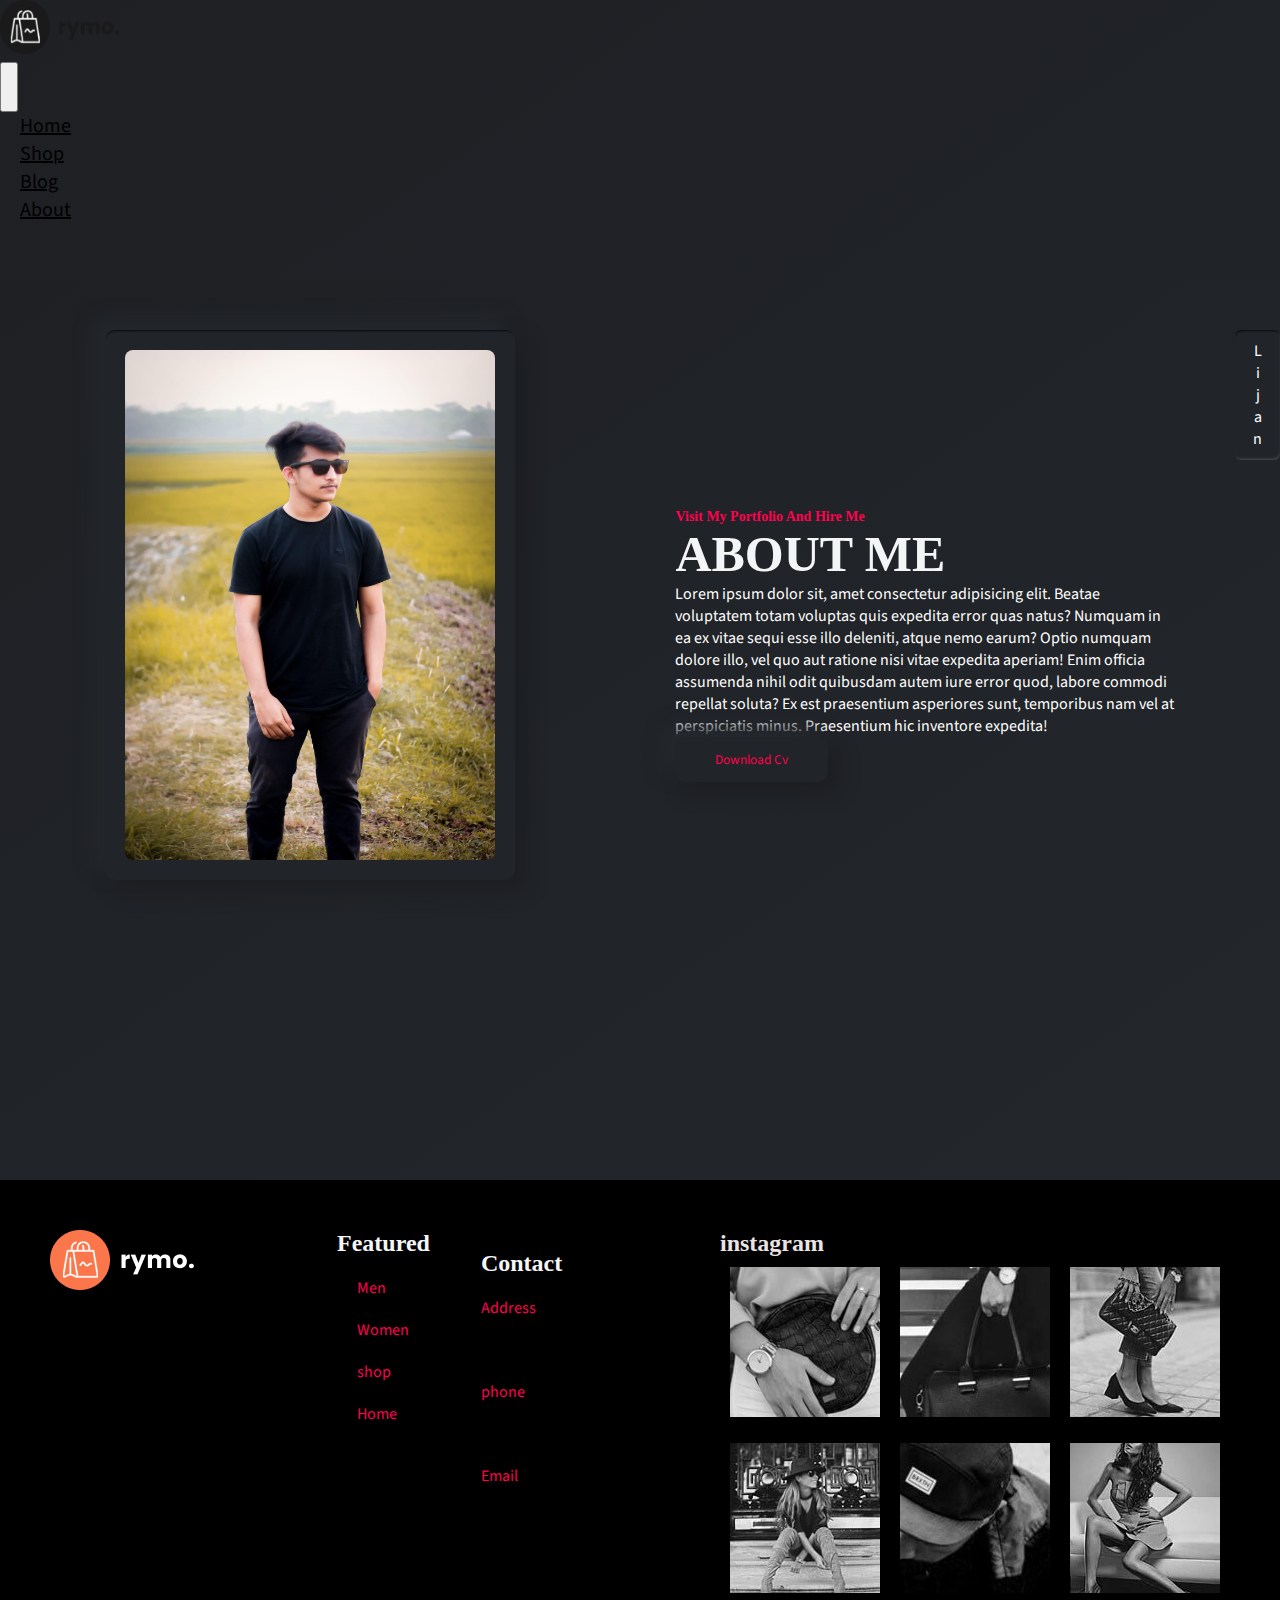
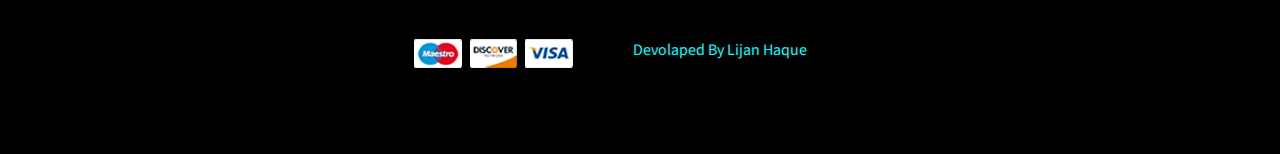
<file: About.html>
<!doctype html>
<html lang="en">
  <head>
    <!-- Required meta tags -->
    <meta charset="utf-8">
    <meta name="viewport" content="width=device-width, initial-scale=1">

    <!-- Bootstrap CSS -->
    <link href="https://cdn.jsdelivr.net/npm/bootstrap@5.1.3/dist/css/bootstrap.min.css" rel="stylesheet" integrity="sha384-1BmE4kWBq78iYhFldvKuhfTAU6auU8tT94WrHftjDbrCEXSU1oBoqyl2QvZ6jIW3" crossorigin="anonymous">
    <link rel="stylesheet" href="./Style.css">
    <link rel="stylesheet" href="https://cdnjs.cloudflare.com/ajax/libs/font-awesome/6.0.0-beta3/css/all.min.css"
      integrity="sha512-Fo3rlrZj/k7ujTnHg4CGR2D7kSs0v4LLanw2qksYuRlEzO+tcaEPQogQ0KaoGN26/zrn20ImR1DfuLWnOo7aBA=="
      crossorigin="anonymous" referrerpolicy="no-referrer" />
<link rel="stylesheet" href="./about.css">
    <title>Hello, world!</title>
  </head>
  <body>
      <!-------------------------------------------------------------------------------->

    <nav class="navbar sticky-top navbar-expand-lg navbar-light bg-light">
        <div class="container-fluid">
          <div class="container">
            <a class="navbar-brand" href="#">
              <img src="./image/img/logo1.png" alt="" width="120" height="54">
            </a>
          </div>
    
          <button class="navbar-toggler" type="button" data-bs-toggle="collapse" data-bs-target="#navbarSupportedContent"
            aria-controls="navbarSupportedContent" aria-expanded="false" aria-label="Toggle navigation">
            <span><i class="fas fa-bars" id="bar"></i></span>
          </button>
          <div class="collapse navbar-collapse" id="navbarSupportedContent">
            <ul class="navbar-nav me-auto mb-2 mb-lg-0">
              <li class="nav-item">
                <a class="nav-link active" aria-current="page" href="./E-mart.html">Home</a>
              </li>
    
              <li class="nav-item"><a href="./Shop.html" class="nav-link">Shop</a></li>
              <li class="nav-item"><a href="./Blog.html" class="nav-link">Blog</a></li>
              <li class="nav-item"><a href="./About.html" class="nav-link">About</a></li>
              <li class="nav-item"><a href="" class="nav-link"><i class="fas fa-cart-plus"></i></a></li>
              <li class="nav-item"><a href="" class="nav-link"><i class="fas fa-search"></i></a></li>
    
            </ul>
    
          </div>
        </div>
      </nav>
      <!-------------------------------------------------------------------------------->
     <section id="about">
 <div class="main-conteiner">
     <div class="fixed-text">
         <div>L</div>
         <div>i</div>
         <div>j</div>
         <div>a</div>
         <div>n</div>

     </div>
 <div class="flex-box">
       <div class="photo">
        <div class="main-image">
            <img src="./image/img/IMG_0741.JPG" alt="">
        </div>
        </div>
        <div class="mian-text">
            <h3>Visit My Portfolio And Hire Me</h3>
            <h1>About ME</h1>
            <p>Lorem ipsum dolor sit, amet consectetur adipisicing elit. Beatae voluptatem totam voluptas quis expedita error quas natus? Numquam in ea ex vitae sequi esse illo deleniti, atque nemo earum? Optio numquam dolore illo, vel quo aut ratione nisi vitae expedita aperiam! Enim officia assumenda nihil odit quibusdam autem iure error quod, labore commodi repellat soluta? Ex est praesentium asperiores sunt, temporibus nam vel at perspiciatis minus. Praesentium hic inventore expedita!</p>
            <button class="about-btn">Download Cv</button>

        </div>
 </div>
 </div>
     </section>
      <!-------------------------------------------------------------------------------->
      <footer>

        <div class="ft-flex">
          <div class="ft-item">
            <div class="logo2">
              <img src="./image/img/logo2.png" alt="">
              <article>
                Lorem ipsum dolor sit amet consectetur adipisicing elit. Modi ea totam possimus ab veritatis, dolor numquam
                minima nam, nemo consectetur cumque expedita porro eius? Quidem doloremque quae fuga similique earum!
              </article>
            </div>
            <div class="ft2">
              <h2>
                Featured
              </h2>
              <ul>
                <li> <a href="">Men</a> </li>
                <li> <a href="">Women</a> </li>
                <li> <a href="">shop</a> </li>
                <li> <a href="">Home</a> </li>
              </ul>
            </div>
            <div class="contact">
              <ul>
                <li>
                  <h2>Contact</h2>
                </li>
                <li><a href=""><span>Address</span></a></li>
                <li>
                  <p> South East New Califonia</p>
                </li>
                <li><a href=""><span>phone</span></a></li>
                <li>
                  <p>+889007888</p>
                </li>
                <li><a href=""><span>Email</span></a></li>
                <li>
                  <p>lijanhaque1122@gamil.com</p>
                </li>
    
    
              </ul>
            </div>
            <div class="insta">
              <h2>instagram</h2>
              <div class="intsa-item">
                <div><img src="./image/img/insta/1.jpg" alt=""></div>
                <div><img src="./image/img/insta/2.jpg" alt=""></div>
                <div><img src="./image/img/insta/3.jpg" alt=""></div>
              </div>
              <div class="intsa-item2">
                <div><img src="./image/img/insta/4.jpg" alt=""></div>
                <div><img src="./image/img/insta/5.jpg" alt=""></div>
                <div><img src="./image/img/insta/6.jpg" alt=""></div>
              </div>
            </div>
            <div class="payment">
              <div>
                <img src="./image/img/payment.png" alt="">
              </div>
              <div>
                <p>Devolaped By Lijan Haque</p>
              </div>
              <div class="shear">
                <i class="fab fa-facebook"></i>
                <i class="fab fa-instagram"></i>
                <i class="fab fa-twitter"></i>
    
              </div>
            </div>
          </div>
        </div>
    
      </footer>
      <!-------------------------------------------------------------------------------->


    <!-- Optional JavaScript; choose one of the two! -->

    <!-- Option 1: Bootstrap Bundle with Popper -->
    <script src="https://cdn.jsdelivr.net/npm/bootstrap@5.1.3/dist/js/bootstrap.bundle.min.js" integrity="sha384-ka7Sk0Gln4gmtz2MlQnikT1wXgYsOg+OMhuP+IlRH9sENBO0LRn5q+8nbTov4+1p" crossorigin="anonymous"></script>

    <!-- Option 2: Separate Popper and Bootstrap JS -->
    <!--
    <script src="https://cdn.jsdelivr.net/npm/@popperjs/core@2.10.2/dist/umd/popper.min.js" integrity="sha384-7+zCNj/IqJ95wo16oMtfsKbZ9ccEh31eOz1HGyDuCQ6wgnyJNSYdrPa03rtR1zdB" crossorigin="anonymous"></script>
    <script src="https://cdn.jsdelivr.net/npm/bootstrap@5.1.3/dist/js/bootstrap.min.js" integrity="sha384-QJHtvGhmr9XOIpI6YVutG+2QOK9T+ZnN4kzFN1RtK3zEFEIsxhlmWl5/YESvpZ13" crossorigin="anonymous"></script>
    -->
  </body>
</html>
</file>
<file: Style.css>
@import url('https://fonts.googleapis.com/css2?family=Raleway&display=swap');
@import url('https://fonts.googleapis.com/css2?family=Source+Sans+3:wght@500&display=swap');
@import url('https://fonts.googleapis.com/css2?family=Montserrat:wght@200;300;400;500;600;700&display=swap');

@import url('https://fonts.googleapis.com/css2?family=Poppins:wght@200;300;400;500;600;700&display=swap');

*{
    margin:0;
    padding:0;
    box-sizing: border-box;
    font-family: 'Source Sans 3', sans-serif;
}
body{
    background:  linear-gradient(145deg, #1e2024, #23272b);
}
.im-1{
    background: #878787;
}
h1{
    font-size: 2rem;
    font-family: 'Red Hat Display';
    
}
img{
    max-width: 100%;
}
.navbar{
    font-size: 20px;
    
    
}
.navbar-light .navbar-nav .nav-link{
   color:black;
    padding: 0 20px;
    transition: 0.3s ease;
}
.navbar-light .navbar-nav .nav-link:hover{
    color: red;
    border: 2px solid red;
}
.sec-1{
    background-image: url(./image/img/back.jpg);
    height: 100vh;
    background-size: cover;
    background-position: top center;
    display: flex;
    align-items: center;
    justify-content: center;
    flex-direction: column;
}
  .container h1{
      font-size: 2rem;
  }
  .container h2{
      font-size: 3.5rem;
      color:black;
  }
  .container span{
      color:coral;
  }

  #bar{
      font-size: 2rem;
      color: coral;
      font-weight: 700;
      padding: 7px;
      border:none;
      outline: none;
      
  }
  /*-----brand------*/
  .brand{
      display: flex;
      justify-content: space-around;
      flex-wrap: wrap;
     
  }
  #section-2{
      padding: 20px;
  }
  #section-2 hr{
      width: 10%;
      margin: auto;
      background: rgb(252, 0, 0);
      height: 5px;
      
  }
  #section-2 h1{
      text-align: center;
      color: whitesmoke;
      font-family: 'Red Hat Display';
      padding: 10px;
  }
  /*----------fr-------------*/
.content{
    overflow:hidden;
}
  .new-one{
       display: flex;
      justify-content: space-around;
       margin: 0 20px;
      flex-wrap: wrap;
    
      
   }

  .content img{
      max-width: 325px;
      height: 100%;
      position: relative;
   
  }
  #fetured h1{
      color: rgb(190, 194, 189);
      text-shadow: 0 10px 5px 5px rgb(37, 28, 28);
      text-align: center;
      
     
  }
.content .details{
  position: relative;
    bottom: 30%;
    overflow: hidden;
    display: flex;
    align-items: center;
    flex-direction: column;
    cursor: pointer;
  
  
}
.details{
         transform: scale(1) translate(0%, 150%);
         transition: 0.4s ease;
       
}
.details h2{
    color: black;
}
.details button{
    background:hsl(170, 45%, 43%);
    color: wheat;
    border: none;
    padding: 10px 15px;
    font-family: 'Raleway', sans-serif;
    
    
}
.content:hover .details {
         transform: scale(1) translate(-0%, 10%);

}

  /*----------fr-------------*/
  #Products{
      padding: 5rem;
  }

  .text32 h1{
    font-family: 'Trebuchet MS', 'Lucida Sans Unicode', 'Lucida Grande', 'Lucida Sans', Arial, sans-serif;
    color: hsl(210, 20%, 94%);
    font-size: 2rem;
  }
  .text32 div{
     background:red;
      width: 10%;
      height: 3px;
  }

.im-1{
    max-width: 325px;
    height: 100%;
    margin: 20px;
    box-shadow: 4px 2px 3px  rgba(0, 0, 0, 0.658);
    padding-bottom: 10px;
    overflow: hidden;
    
}
.im-1 img{
    max-width:220px;
    height: 250px;
    margin: auto;
   
}
.mrp ul{
     display: flex;
    justify-content: center;
    align-items: center;
    position: relative;
    left: -4%;
    padding-top: 5px;
    
}
.mrp ul i{
    display: flex;
    align-items: center;
    justify-content: center;

}
.mrp ul li{
    list-style: none;
}
.mrp i{
    font-size: 13px;
    color: gold;
}
.mrp h4 span{
    color:  #ff014f;
}
.mrp h3,h4{
    text-align: center;
    font-size: 13px;
}
.mrp div{
   
    transform: scale(1) translate(40%, 150%);
    transition: 0.3s ease;
}
.mrp button{
    background:rgb(36, 181, 238);
    border: none;
    padding: 2px 15px;
    color: black;
 
}
.im-1:hover .mrp div{
        transform: scale(1) translate(40%, 10%);
}
.text34 h1{
    color: whitesmoke;
}
  /*----------fr-------------*/

  /*---------Poster-------------*/
  #poster{
      width: 100%;
      height: 60vh;
      background-image: url(./image/img/banner/1.jpg);
      background-attachment: fixed;
      background-position: top 60px center;
      background-size: cover;
      background-repeat: no-repeat;
      display: flex;
      align-items: flex-start;
      justify-content: center;
      flex-direction: column;
  }
  #poster .container span{
      color: #FFD739;
  }
  #poster .container h1,h2{
      color: #e9e3e4;
      font-family: 'Red Hat Display';
  }
  /*---------Poster-------------*/
  /*---------Shoes-------------*/
   .text34 h1{
       text-align: center;
   }
   .text34 div{
    background:red;
    width: 10%;
    height: 3px;
    margin: auto;
   }

  /*---------Shoes-------------*/
  /*---------Footer-------------*/

.ft-flex{
    background:black;
}
.ft-item{
    display: flex;
    justify-content: space-between;
    padding: 50px;
    max-width:100vw;
    flex-wrap: wrap;
}
.logo2{
    width: 20vw;
    float: right;
}
.ft-item ul li{
    list-style: none;
    margin: 20px;
    
}
.ft-item a{
    text-decoration: none;
    color: #ff014f;
    
}
.ft2 h2{
    color: #f4f5f6;
}
.contact h2{
    color: #f4f5f6;
    
    
}
.contact span p{
   color:#ff014f;
}
.intsa-item {
    display: flex;
   
}
.intsa-item div{
    margin: 10px;
    
}
.intsa-item2{
    display: flex;
}
.intsa-item2 div{
    margin: 10px;
}
.payment{
    display: flex;
    justify-content: space-between;
    margin: 20px auto;
}
.payment div{
    margin: 10px 30px;
}
.payment div p{
    color: cyan;
}
.shear i{
    font-size: 30px;
    color: wheat;
}
.shear i:hover{
    color: #ff014f;
}
  /*---------Footer-------------*/
  #Last-sec{
      background-image: url(./images/illustration-editor-desktop.svg);
      width: 100%;
      height: 100vh;
      background-repeat: no-repeat;
    
  }
  /*---------Footer-------------*/

@media only screen and (max-width: 750px){
    .sec-1{
    background-image: url(./image/img/back.jpg);
    width: 100VW;
    height: 100%;
    padding: 20px;
    }
  /*---------slider-------------*/
    .item{
        padding: 5px;
    }
      .im-1{
          width: 130px;
          height: 220px;
          margin:0px 30px;
      }
      .im-1 img{
         max-width:100px;
          height: 110px;
          margin-bottom: 9px;
      }
    .im-1 i{
        font-size: 9px
    }
    .mrp div{
   
    transform: scale(1) translate(30%, 160%);
    transition: 0.3s ease;
}
    .mrp ul {
        position: relative;
       left: -10%;
        margin-bottom:5px;
    }
       .im-1:hover .mrp div{
        transform: scale(1) translate(30%, 10%);
}
      #Products{
      padding: 1rem;
  }
    .logo2{
     width: 100%;
        margin-bottom: 1rem;
    }
    .ft-item{
        display: flex;
        flex-direction: column;
    }
    .ft-item a{
        color:wheat;
    }
    .payment{
       display: flex;
        flex-wrap: wrap;
        justify-content: center;
         align-items: center;
    }
  /*---------slider-------------*/
    #poster{
         background-image: url(./image/img/banner/2.jpg);
        background-position: 60px right  center;
        height: 30vh;
        width:100%;
    }
    .content{
        margin: 10px;
    }
  }
  /*---------Footer-------------*/
</file>
<file: about.css>
@import url('https://fonts.googleapis.com/css2?family=Montserrat:wght@200;300;400;500;600;700&display=swap');

@import url('https://fonts.googleapis.com/css2?family=Poppins:wght@200;300;400;500;600;700&display=swap');
*{
margin: 0;
padding: 0;
box-sizing: border-box;
}
img{
    max-width: 100%;
}
.main-conteiner{
 height: 100vh;
 width: 100%;
   padding:50px;
}
#about{
    background:  linear-gradient(145deg, #1e2024, #23272b);
    color: white;
    height: 100vh
   
}
.photo{

   
    width: 410px;
    height: 550px;
    background: #212428;
    box-shadow: 10px 10px 19px #1c1e22,
    -10px -10px 19px #262a2e;
    border-radius:10px;
}
.photo:hover{
    transform: translateY(-5px);
}
.main-image{
    display: flex;
    align-items: center;
    justify-content: center;
    padding-top: 20px;
    box-shadow:   1px 4px 2px -3px rgba(0, 0, 0, 0.7) inset;
    border-radius: 10px;
    overflow: hidden;
    transition: 2s ease-out;
}

.main-image img{
    width: 370px;
    height: 510px;
    border-radius: 8px;
}
.fixed-text{
    padding: 10px;
    border-radius: 6px;
    background:#212428;
    width: 45px;
   box-shadow:   1px 4px 2px -3px rgba(0, 0, 0, 0.7) inset, -1px -3px 3px -2px rgba(255, 255, 255, 0.2) inset ;
    position: fixed;
    right: 0;
}
.fixed-text div{
    text-align: center
}
.flex-box{
    display: flex;
    align-items: center;
    justify-content: center;
    flex-wrap: wrap;
    
}
.mian-text{
   width: 39vw;
    margin-top: 5rem;
    margin-left: 10rem
}
.mian-text h3{
    font-size: 14px;
    color:  #ff014f;
    font-family: 'Red Hat Display';
}
.mian-text  h1{
    font-weight:bold;
    text-transform: uppercase;
    font-size: 50px;
    font-family: 'Red Hat Display';
    color:  #f4f5f6;
}
.about-btn{
    background: #212428;
    box-shadow: 10px 10px 19px #1c1e22,
    -10px -10px 19px #262a2e;
    border: none;
    color: #ff014f;
    padding: 13px 40px;
    border-radius: 10px;
}
.about-btn:hover{
    transform:translateY(-5px);
    box-shadow:   inset 21px 21px 19px #181a1d, inset -21px -21px 19px #202225;

}
@media only screen and (max-width: 750px){
   
    .photo{
        height: 155px;
        width: 110px;
    }
    .main-image img{
        width: 80px;
        height: 120px;
    }
    .mian-text{
        width: 100%;
        margin: 10px auto;
        text-align: center;
        
    }
    .main-conteiner{
        height: 100%;
    }
   
}
</file>
